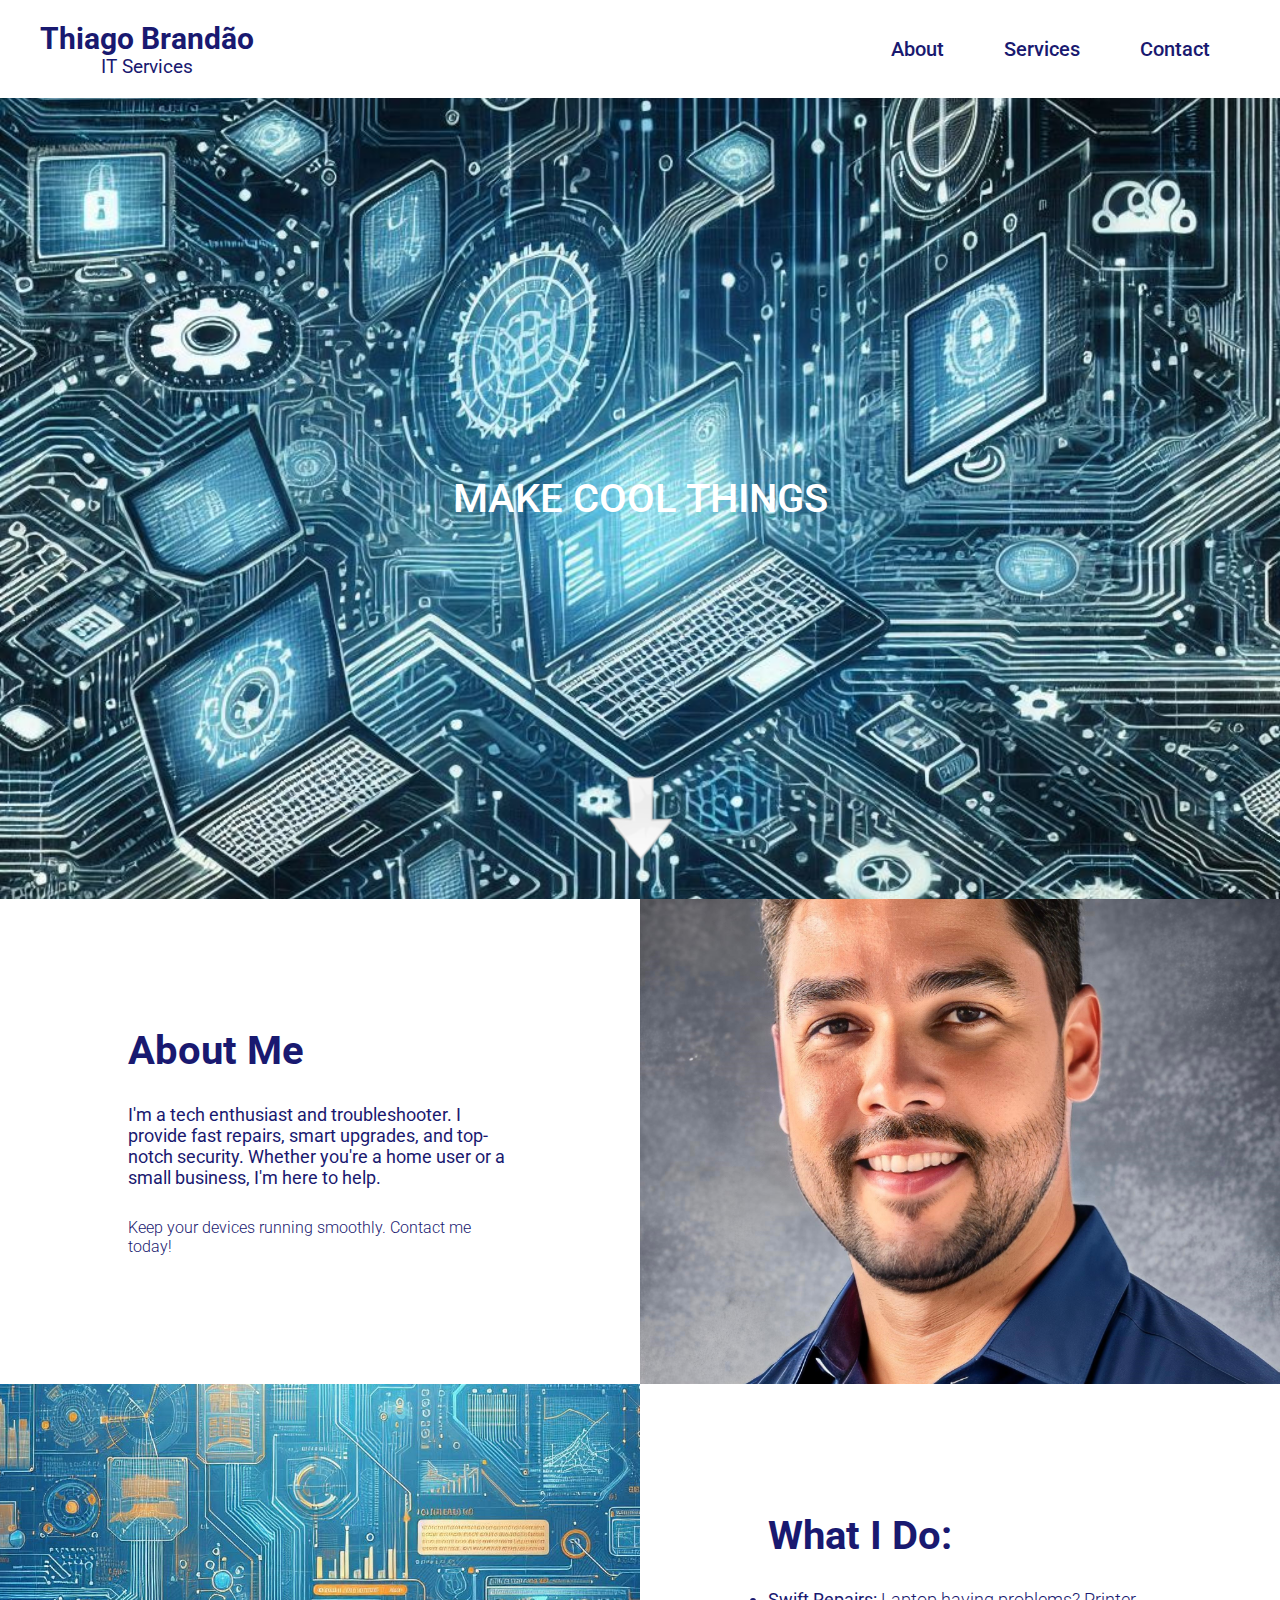
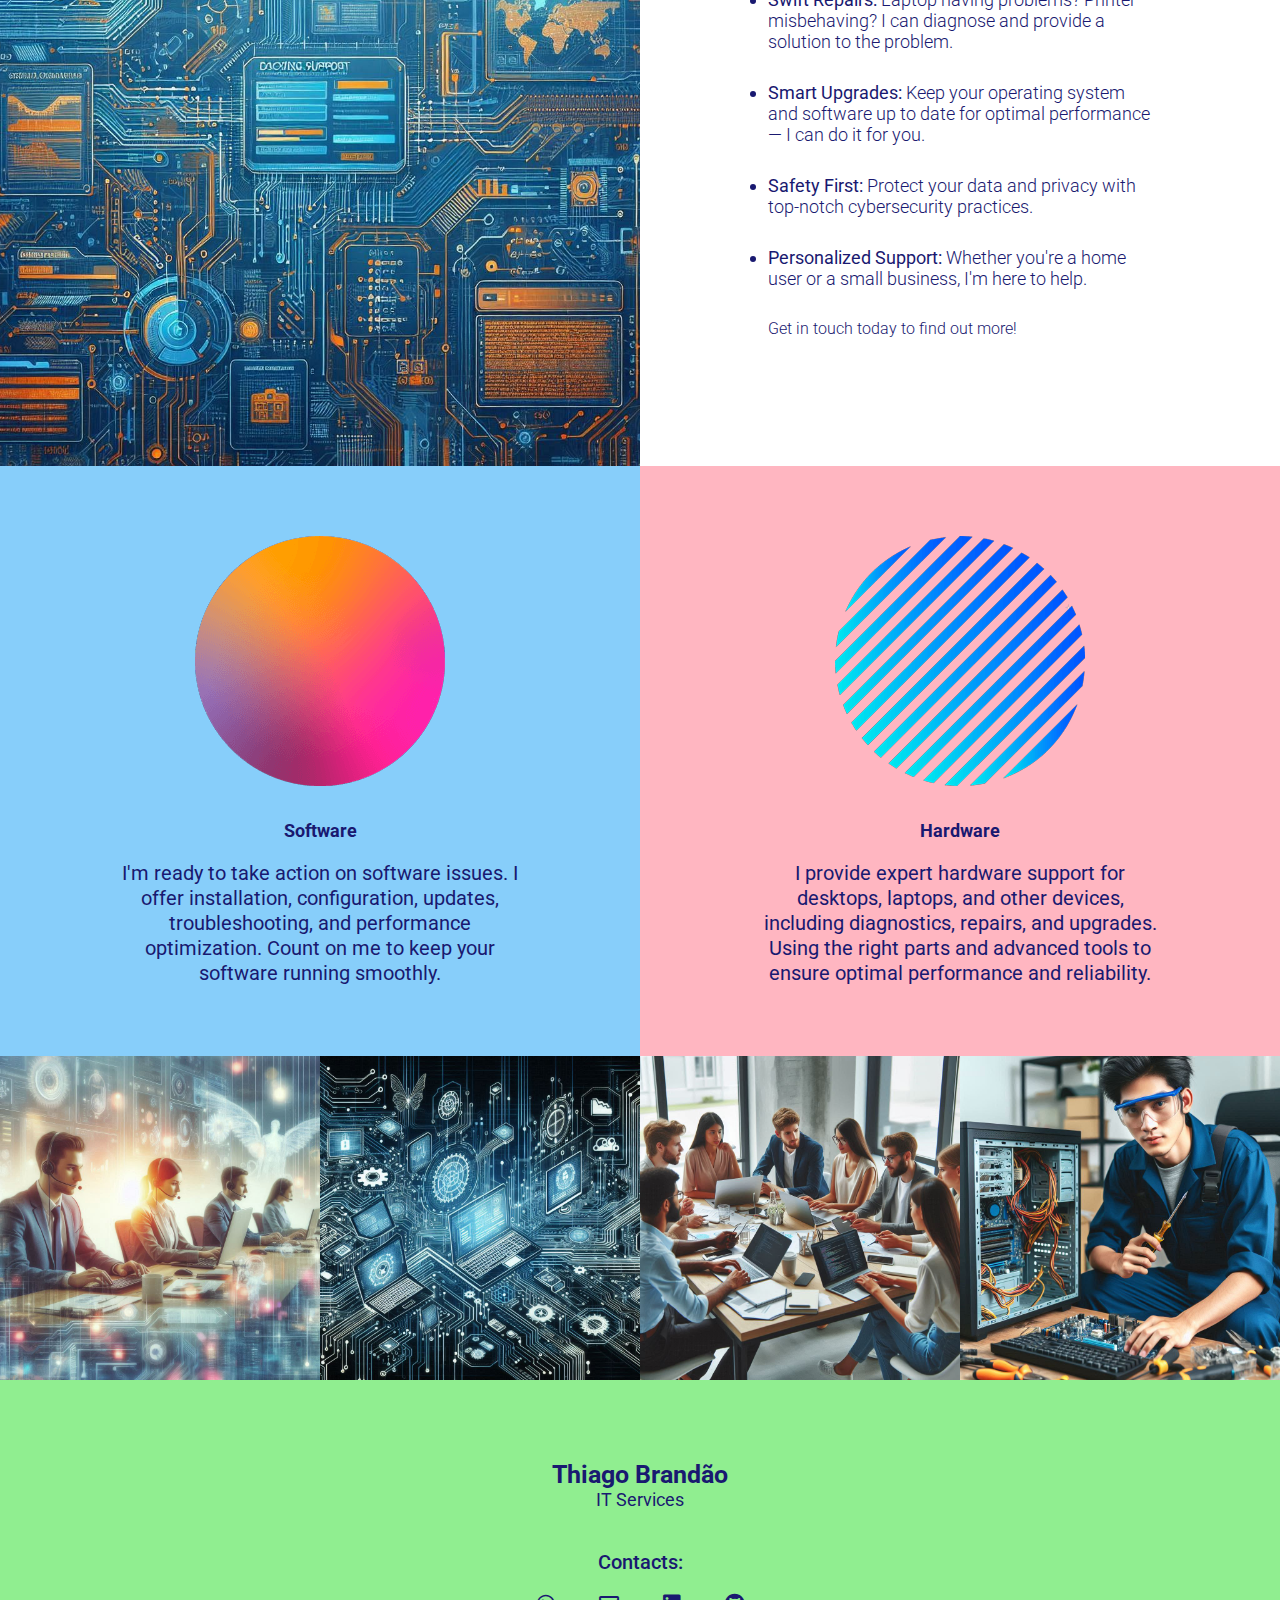
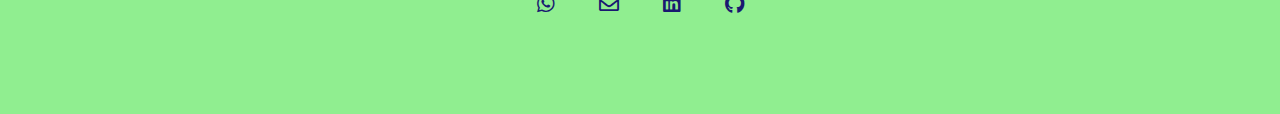
<file: index.html>
<!DOCTYPE html>
<html lang="en">

<head>
    <meta charset="UTF-8">
    <meta name="viewport" content="width=device-width, initial-scale=1.0">
    <meta name="description" content="Professional computer repair services in Birmingham. I am specialize in hardware and software repairs, data recovery, and virus removal.">
    <meta name="keywords" content="computer repair, Birmingham, hardware repair, software repair, data recovery, virus removal">
    <meta property="og:image" content="src/images/profile.jpeg">
    <meta property="og:title" content="">
    <meta property="og:description" content="">
    <title>Computer Repair Birmingham | Hardware & Software Services</title>
    <link rel="shortcut icon" href="src/images/favicon-jpeg.jpeg" type="image/x-icon">

    <link rel="stylesheet" href="./src/css/reset.css">
    <link rel="stylesheet" href="./src/css/variables.css">
    <link rel="stylesheet" href="./src/css/style.css">
    <link rel="stylesheet" href="./src/css/menu.css">

    <link rel="preconnect" href="https://fonts.googleapis.com">
    <link rel="preconnect" href="https://fonts.gstatic.com" crossorigin>
    <link href="https://fonts.googleapis.com/css2?family=Roboto:wght@100;400;500;700;900&display=swap" rel="stylesheet">
    <link rel="stylesheet" href="./src/css/font-awesome.css">
</head>

<body>
    <header class="header">
        <div class="header-container">
            <a href="#hero">
                <h1 class="logo">Thiago Brandão</h1>
                <h3 class="logo">IT Services</h3>
            </a>

            <nav>
                <input type="checkbox" id="menu-hamburger">
                <label for="menu-hamburger">
                    <div class="menu">
                        <span class="hamburger"></span>
                    </div>
                </label>

                <ul>
                    <li><a href="#about">About</a></li>
                    <li><a href="#services">Services</a></li>
                    <li><a href="#contact">Contact</a></li>
                </ul>
            </nav>
        </div>
    </header>

    <section class="hero" id="hero">
        <h2>make cool things</h2>
    </section>

    <section class="about" id="about">
        <div class="item">
            <h3>About Me</h3>
            <p>I'm a tech enthusiast and troubleshooter. I provide fast repairs, smart upgrades, and top-notch security. Whether you're a home user or a small business, I'm here to help.</p>
            <a href="#contact" class="btn-know-more">Keep your devices running smoothly. Contact me today!</a>
        </div>

        <div class="image right"></div>
        <div class="image left"></div>

        <div class="item">
            <h3>What I Do:</h3>
            <ul>
                <li>Swift Repairs: <span>Laptop having problems? Printer misbehaving? I can diagnose and provide a solution to the problem.</span></li>
                <li>Smart Upgrades: <span>Keep your operating system and software up to date for optimal performance — I can do it for you.</span></li>
                <li>Safety First: <span>Protect your data and privacy with top-notch cybersecurity practices.</span></li>
                <li>Personalized Support: <span>Whether you're a home user or a small business, I'm here to help.</span></li>
            </ul>
            <a href="#contact" class="btn-know-more">Get in touch today to find out more!</a>
        </div>
    </section>

    <section class="services" id="services">
        <div class="service">
            <img src="./src/images/ball1.png" alt="">
            <div class="service-info">
                <h3>Software</h3>
                <p>I'm ready to take action on software issues. I offer installation, configuration, updates, troubleshooting, and performance optimization. Count on me to keep your software running smoothly.</p>
            </div>
        </div>

        <div class="service">
            <img src="./src/images/ball2.png" alt="">
            <div class="service-info">
                <h3>Hardware</h3>
                <p>I provide expert hardware support for desktops, laptops, and other devices, including diagnostics, repairs, and upgrades. Using the right parts and advanced tools to ensure optimal performance and reliability.</p>
            </div>
        </div>
    </section>

    <section class="pre-footer">
        <div>
            <img src="./src/images/holder-1.jpeg" alt="technological call center">
        </div>
        <div>
            <img src="./src/images/hero.jpeg" alt="AI IT environment">
        </div>
        <div>
            <img src="./src/images/holder-3.jpeg" alt="technological meeting room">
        </div>
        <div>
            <img src="./src/images/holder-4.jpeg" alt="A technician repairing a desktop computer">
        </div>
    </section>

    <footer class="footer" id="contact">
        <div>

        </div>

        <div>
            <a href="#hero">
                <h3 class="logo">Thiago Brandão</h3>
                <h4 class="logo">IT Services</h4>
            </a>

            <h5>Contacts:</h5>

            <div class="social-media">
                <a href="https://wa.me/447360469902" target="_blank">
                    <i class="fab fa-whatsapp"></i>
                </a>
                <a href="mailto:tmuniz570@gmail.com" target="_blank">
                    <i class="far fa-envelope"></i>
                </a>
                <a href="https://www.linkedin.com/in/tmuniz570/" target="_blank">
                    <i class="fab fa-linkedin"></i>
                </a>
                <a href="https://github.com/tmuniz570" target="_blank">
                    <i class="fab fa-github"></i>
                </a>
            </div>
        </div>
    </footer>
</body>

</html>
</file>
<file: src/css/variables.css>
:root {
    --max-width-size: 1920px;
}
</file>
<file: src/css/style.css>
html {
    font-size: 62.5%;
    overflow-y: scroll;
    scroll-behavior: smooth;
}

body {
    display: grid;
    grid-template-areas: "header header header header"
                         "hero hero hero hero"
                         "about about about about"
                         "services services services services"
                         "pre-footer pre-footer pre-footer pre-footer"
                         "footer footer footer footer";
    grid-template-columns: repeat(4, 1fr);
    font-size: 1.6rem;
    font-family: 'Roboto', sans-serif;
    font-weight: 400;
    max-width: var(--max-width-size);
    margin: 0 auto;
    padding-top: 98px;
}

/* HEADER */

.header {
    grid-area: header;
    background-color: #fff;
    position: fixed;
    width: 100%;
    top: 0;
    max-width: var(--max-width-size);
    z-index: 1;
}

.header .header-container {
    display: flex;
    padding: 20px 40px;
    justify-content: space-between;
    align-items: center;
    min-height: 98px;
    text-align: center;
}

.header h1 {
    font-size: 3rem;
    font-weight: 700;
    transition: 0.3s;
}

.header h3 {
    font-weight: 400;
}

.header a:hover .logo {
    color: cornflowerblue;
}

/* HERO*/

.hero {
    grid-area: hero;
    height: 89vh;
    background: url('../images/hero.jpeg') center center no-repeat;
    background-size: cover;
    display: flex;
    justify-content: center;
    align-items: center;
    position: relative;
}

.hero h2 {
    font-weight: 500;
    text-transform: uppercase;
    font-size: 4rem;
    color: #fff;
}

.hero:after {
    content: url(../images/white-arrow.png);
    position: absolute;
    height: 65px;
    bottom: 65px;
    animation: downarrow 0.6s infinite alternate ease-in-out;
}

@-webkit-keyframes downarrow {
    0% {-webkit-transform: translateY(0); opacity: 0.4;}
    100% {-webkit-transform: translateY(0.8em); opacity: 0.9;}
}

@media(max-width: 425px){
    .hero {
        height: 75vh;
    }

    .hero h2 {
        font-size: 2.5rem;
    }
}

/* ABOUT */

.about {
    grid-area: about;
    display: grid;
    grid-template-columns: 1fr 1fr;
    background-color: #fff;
}

.about .item {
    padding: 20%;
    display: flex;
    flex-direction: column;
    justify-content: center;
    align-content: center;
}

.about .item h3 {
    font-weight: 700;
    font-size: 4rem;
}

.about .item p,
.about .item li {
    font-size: 1.8rem;
    font-weight: 400;
    margin: 30px 0;
}

.about .item .btn-know-more {
    font-size: 1.6rem;
    align-self: flex-start;
}

.about .item .btn-know-more:hover {
    font-weight: 400;
}

.about .image {
    height: 100%;
    width: 100%;
}

.about .image.right {
    background: url(../images/profile.jpeg) center center no-repeat;
    background-size: cover;
}

.about .image.left {
    background: url(../images/what-we-do.jpeg) center center no-repeat;
    background-size: cover;
}

@media(max-width: 530px){
    .about {
        grid-template-columns: 1fr;
        grid-template-rows: repeat(3, 1fr);
    }

    .about .image.left {
        display: none;
    }

    .about .item {
        padding: 10%;
    }
}

/* SERVICES */

.services {
    grid-area: services;
    display: grid;
    grid-template-columns: 1fr 1fr;
    text-align: center;
}

.services .service {
    padding: 70px 20px;
}

.services .service img {
    width: 250px;
    margin-bottom: 30px;
}

.services .service h3 {
    font-size: 1.8rem;
    font-weight: 700;
}

.services .service p {
    font-size: 2rem;
    font-weight: 400;
    max-width: 400px;
    margin: 20px auto 0;
    line-height: 25px;
}

.services .service:nth-child(1) {
    background-color: lightskyblue;
}

.services .service:nth-child(2) {
    background-color: lightpink;
}

@media (max-width: 425px){
    .services {
        grid-template-columns: 1fr;
    }
}

/* PRE-FOOTER */

.pre-footer {
    grid-area: pre-footer;
    display: grid;
    grid-template-columns: repeat(4, 1fr);
}

.pre-footer img {
    height: 100%;
    width: 100%;
    transition: 0.3s;
}

.pre-footer img:hover {
    opacity: 0.8;
}

@media(max-width: 768px){
    .pre-footer div:nth-child(1),
    .pre-footer div:nth-child(2) {
        display: none;
    }

    .pre-footer {
        grid-template-columns: 1fr 1fr;
    }
}

@media(max-width: 425px){
    .pre-footer div:nth-child(1),
    .pre-footer div:nth-child(2),
    .pre-footer div:nth-child(3) {
        display: none;
    }

    .pre-footer {
        grid-template-columns: 1fr;
    }
}

/* FOOTER */

.footer {
    grid-area: footer;
    display: flex;
    flex-direction: column;
    text-align: center;
    padding: 80px 0;
    background-color: lightgreen;
}

.footer h3 {
    font-weight: 700;
    font-size: 2.5rem;
    transition: 0.3s;
}

.footer h4 {
    font-size: 1.8rem;
    font-weight: 400;
    margin-bottom: 40px;
    transition: 0.3s;
}

.footer h5{
    font-weight: 500;
    font-size: 2rem;
    transition: 0.3s;
}

.footer .social-media i {
    font-size: 2rem;
    margin: 20px;
    transition: 0.3s;
}

.footer a:hover .logo {
    color: #fff;
}

.footer .social-media i:hover {
    color: #fff;
}
</file>
<file: src/css/menu.css>
.header nav ul {
    display: flex;
    list-style: none;
}

.header nav ul li a {
    font-size: 2rem;
    font-weight: 500;
    padding: 10px 30px;
    border-radius: 50px;
    transition: 0.3s;
}

.header nav ul li a:hover {
    color: #fff;
    background-color: cornflowerblue;
}


/* RESPOMSIVE*/

.header .menu {
    display: none;
    width: 60px;
    height: 60px;
    align-self: flex-end;
}

.header nav label {
    display: flex;
    flex-direction: column;
}

.header .hamburger {
    background-color: #000;
    position: relative;
    display: block;
    width: 30px;
    height: 2px;
    top: 29px;
    left: 15px;
    transition: 0.5s ease-in-out;
}

.header .hamburger:before,
.header .hamburger:after {
    background-color: #000;
    content: "";
    display: block;
    width: 100%;
    height: 100%;
    position: absolute;
    transition: 0.2s ease-in-out;
}

.header .hamburger:before {
    top: -10px;
}

.header .hamburger:after {
    bottom: -10px;
}

.header input {
    display: none;
}

.header input:checked~label .hamburger {
    transform: rotate(45deg);
}

.header input:checked~label .hamburger:before {
    transform: rotate(90deg);
    top: 0;
}

.header input:checked~label .hamburger:after {
    transform: rotate(90deg);
    bottom: 0;
}

@media (max-width: 768px) {
    .header .menu {
        display: block;
    }

    .header nav ul {
        display: none;
    }

    .header input:checked~ul {
        display: block;
    }

    .header nav {
        position: absolute;
        top: 8px;
        right: 0;
        z-index: 1;
    }

    .header nav ul {
        width: 180px;
        background-color: #fff;
        padding: 20px;
        border-radius: 0 0 0 50px;
    }

    .header nav ul a {
        text-align: center;
        padding: 20px;
        display: block;
    }
}
</file>
